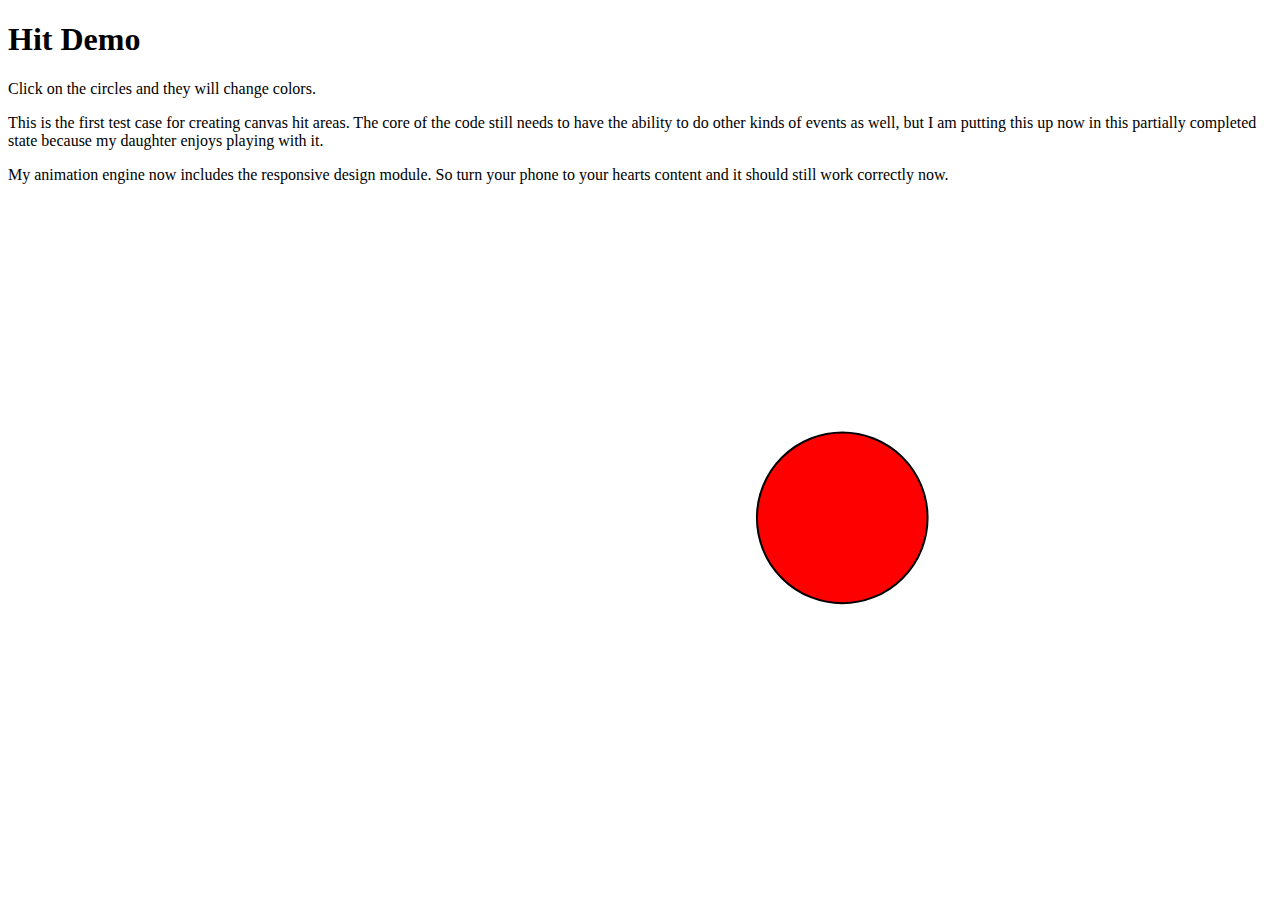
<file: circle-demo/index.html>
<!DOCTYPE html>
<!--
To change this license header, choose License Headers in Project Properties.
To change this template file, choose Tools | Templates
and open the template in the editor.
-->
<html>
	<head>
		<title>DEV - Kip Animator</title>
		<meta charset="UTF-8">
		<meta name="viewport" content="width=device-width">

		<style type ="text/css">
			#main-canvas{
				position:fixed;
				width: 100%;
				height: 100%;
				top: 0;
				left: 0;
			}
		</style>

		<script data-main="js/init" src="js/require.js"></script>
	</head>
	<body>
		<canvas id="main-canvas"></canvas>

		<h1>Hit Demo</h1>

		<p> Click on the circles and they will change colors.</p>
		
		<p>This is the first test case for creating canvas hit areas.  The core of the code still needs to have the ability to do other kinds of events as well, but I am putting this up now in this partially completed state because my daughter enjoys playing with it.</p>
		
		<p> My animation engine now includes the responsive design module. So turn your phone to your hearts content and it should still work correctly now.</p>
		
	</body>
</html>
</file>
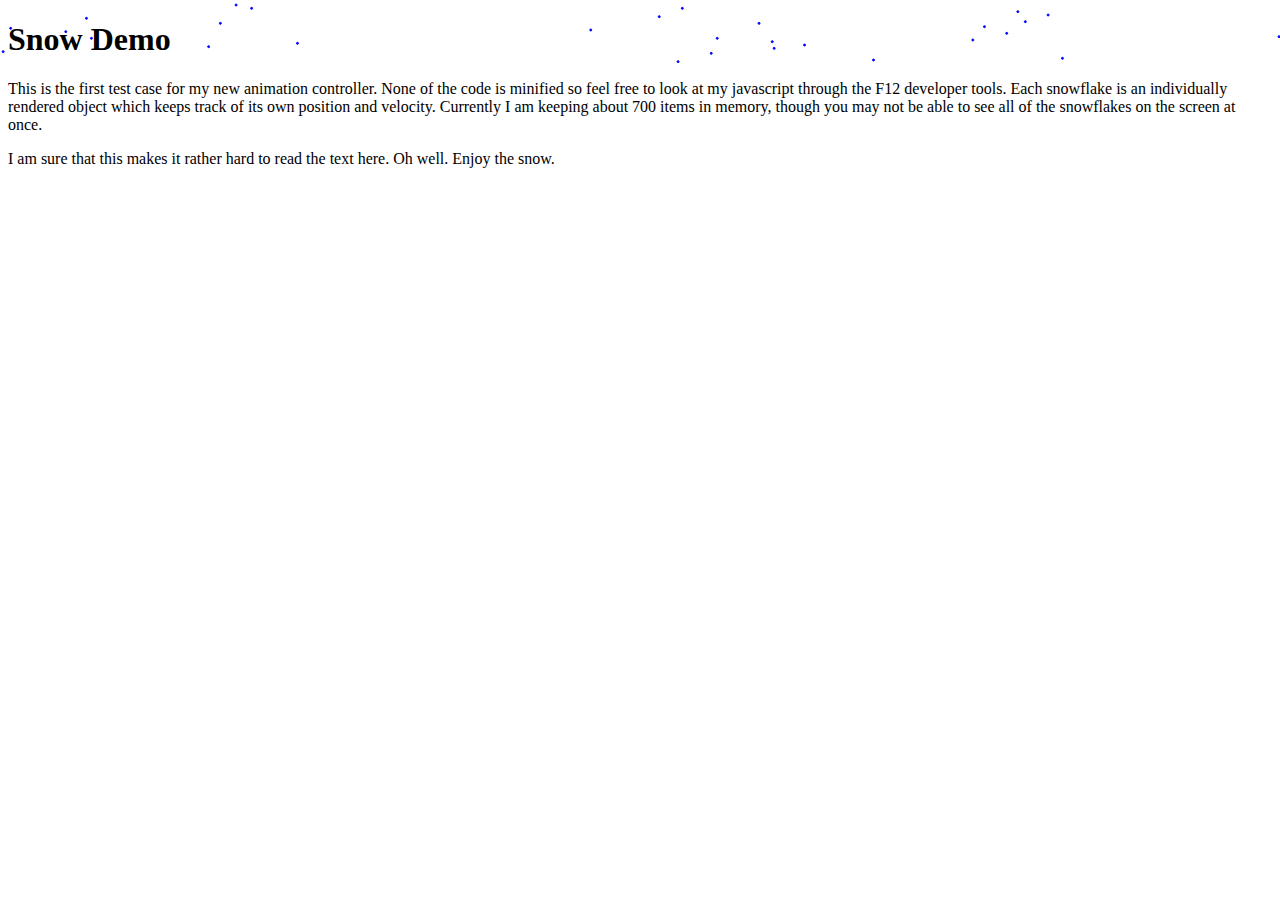
<file: snow/index.html>
<!DOCTYPE html>
<!--
To change this license header, choose License Headers in Project Properties.
To change this template file, choose Tools | Templates
and open the template in the editor.
-->
<html>
	<head>
		<title>DEV - Kip Animator</title>
		<meta charset="UTF-8">
		<meta name="viewport" content="width=device-width">

		<style type ="text/css">
			#main-canvas{
				position:fixed;
				width: 100%;
				height: 100%;
				top: 0;
				left: 0;
			}
		</style>

		<script data-main="js/init" src="js/require.js"></script>
	</head>
	<body>
		<canvas id="main-canvas"></canvas>

		<h1>Snow Demo</h1>

		<p>This is the first test case for my new animation controller.  None of the code is minified so feel free to look at my javascript through the F12 developer tools.  Each snowflake is an individually rendered object which keeps track of its own position and velocity.  Currently I am keeping about 700 items in memory, though you may not be able to see all of the snowflakes on the screen at once.</p>

		<p>I am sure that this makes it rather hard to read the text here.  Oh well.  Enjoy the snow.  </p>



	</body>
</html>
</file>
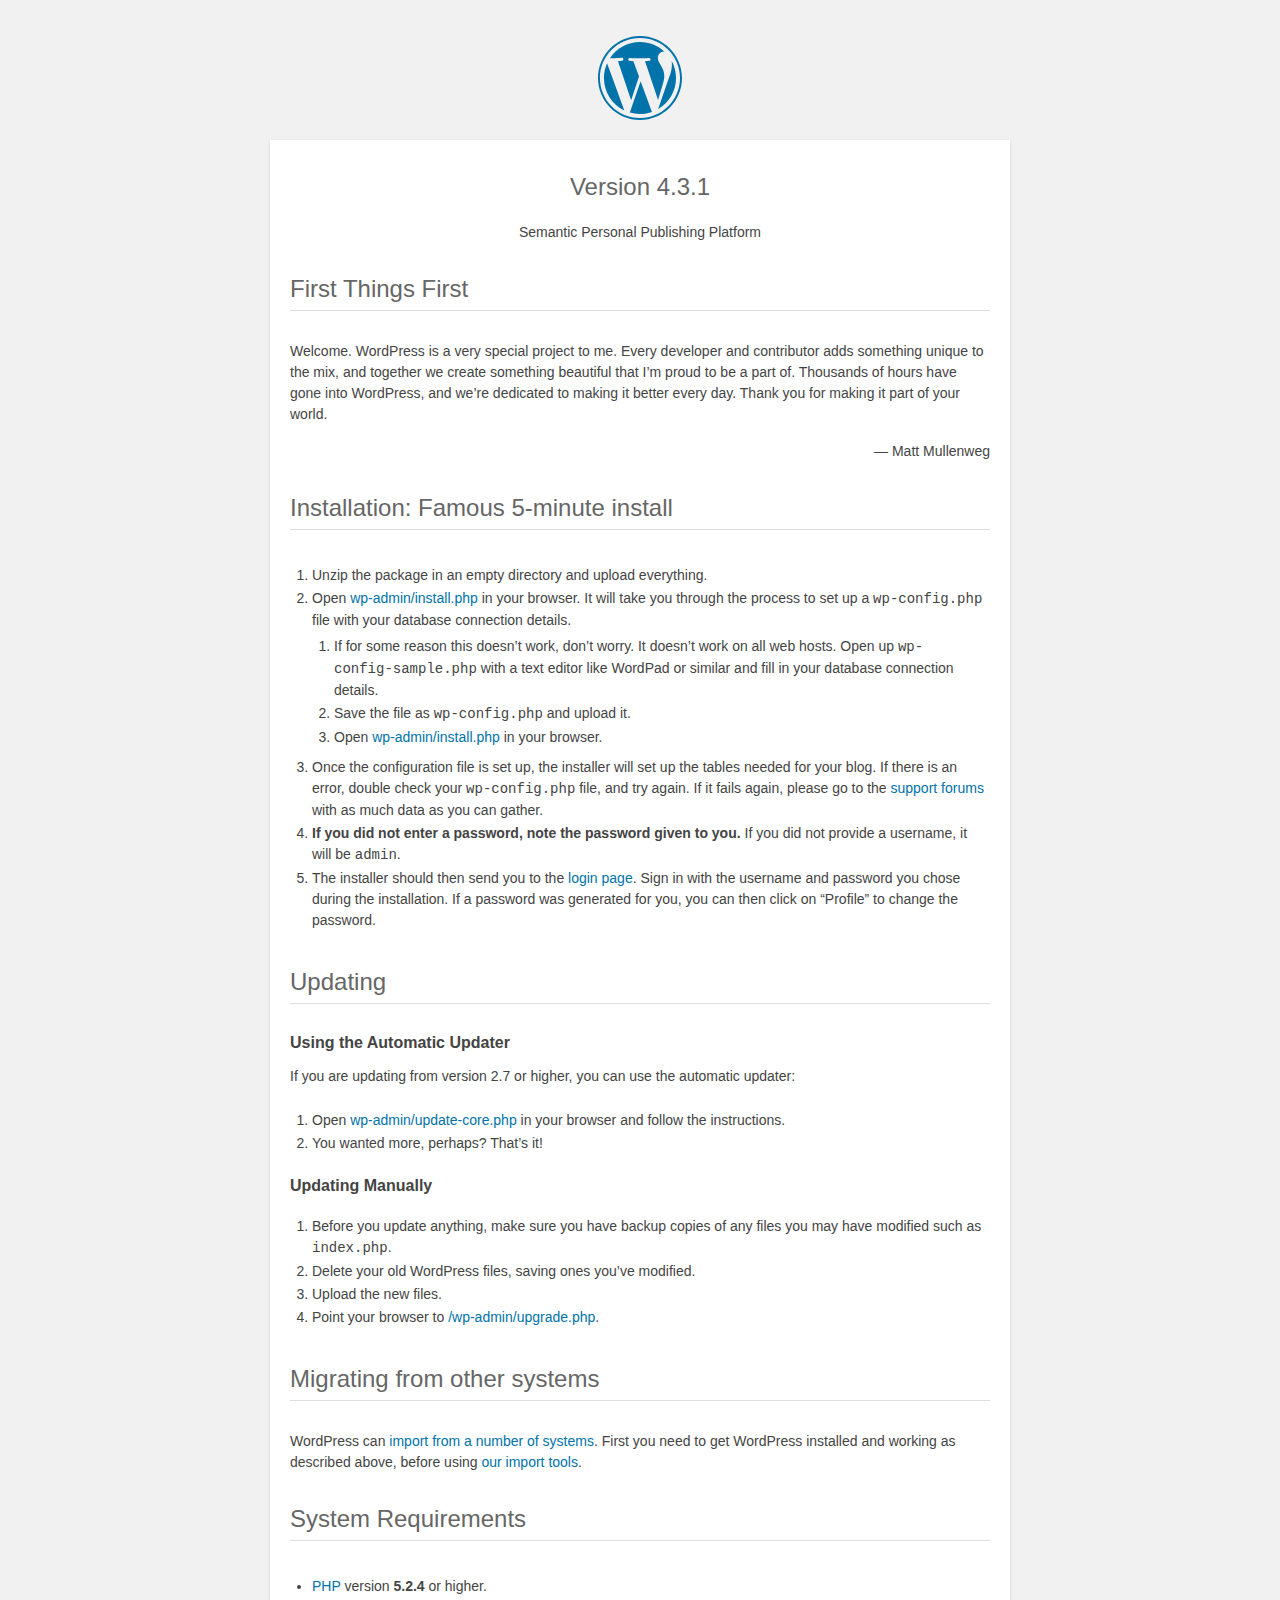
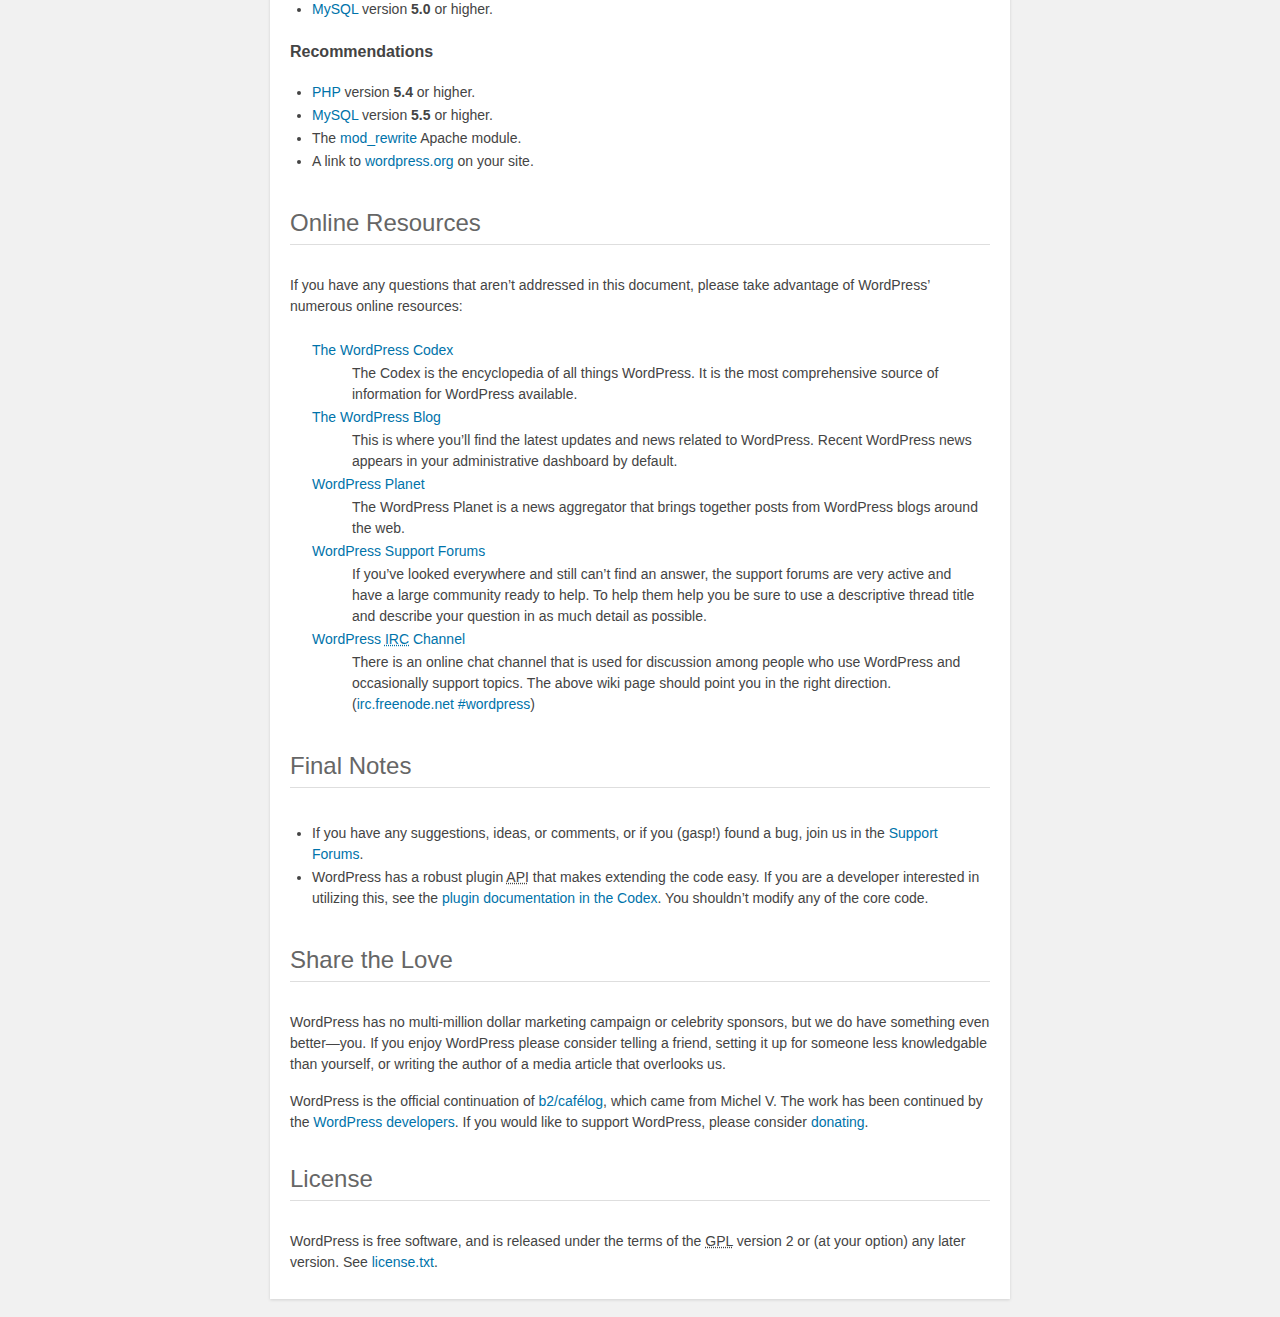
<file: readme.html>
<!DOCTYPE html>
<html>
<head>
	<meta name="viewport" content="width=device-width" />
	<meta http-equiv="Content-Type" content="text/html; charset=utf-8" />
	<title>WordPress &#8250; ReadMe</title>
	<link rel="stylesheet" href="wp-admin/css/install.css?ver=20100228" type="text/css" />
</head>
<body>
<h1 id="logo">
	<a href="https://wordpress.org/"><img alt="WordPress" src="wp-admin/images/wordpress-logo.png" /></a>
	<br /> Version 4.3.1
</h1>
<p style="text-align: center">Semantic Personal Publishing Platform</p>

<h1>First Things First</h1>
<p>Welcome. WordPress is a very special project to me. Every developer and contributor adds something unique to the mix, and together we create something beautiful that I&#8217;m proud to be a part of. Thousands of hours have gone into WordPress, and we&#8217;re dedicated to making it better every day. Thank you for making it part of your world.</p>
<p style="text-align: right">&#8212; Matt Mullenweg</p>

<h1>Installation: Famous 5-minute install</h1>
<ol>
	<li>Unzip the package in an empty directory and upload everything.</li>
	<li>Open <span class="file"><a href="wp-admin/install.php">wp-admin/install.php</a></span> in your browser. It will take you through the process to set up a <code>wp-config.php</code> file with your database connection details.
		<ol>
			<li>If for some reason this doesn&#8217;t work, don&#8217;t worry. It doesn&#8217;t work on all web hosts. Open up <code>wp-config-sample.php</code> with a text editor like WordPad or similar and fill in your database connection details.</li>
			<li>Save the file as <code>wp-config.php</code> and upload it.</li>
			<li>Open <span class="file"><a href="wp-admin/install.php">wp-admin/install.php</a></span> in your browser.</li>
		</ol>
	</li>
	<li>Once the configuration file is set up, the installer will set up the tables needed for your blog. If there is an error, double check your <code>wp-config.php</code> file, and try again. If it fails again, please go to the <a href="https://wordpress.org/support/" title="WordPress support">support forums</a> with as much data as you can gather.</li>
	<li><strong>If you did not enter a password, note the password given to you.</strong> If you did not provide a username, it will be <code>admin</code>.</li>
	<li>The installer should then send you to the <a href="wp-login.php">login page</a>. Sign in with the username and password you chose during the installation. If a password was generated for you, you can then click on &#8220;Profile&#8221; to change the password.</li>
</ol>

<h1>Updating</h1>
<h2>Using the Automatic Updater</h2>
<p>If you are updating from version 2.7 or higher, you can use the automatic updater:</p>
<ol>
	<li>Open <span class="file"><a href="wp-admin/update-core.php">wp-admin/update-core.php</a></span> in your browser and follow the instructions.</li>
	<li>You wanted more, perhaps? That&#8217;s it!</li>
</ol>

<h2>Updating Manually</h2>
<ol>
	<li>Before you update anything, make sure you have backup copies of any files you may have modified such as <code>index.php</code>.</li>
	<li>Delete your old WordPress files, saving ones you&#8217;ve modified.</li>
	<li>Upload the new files.</li>
	<li>Point your browser to <span class="file"><a href="wp-admin/upgrade.php">/wp-admin/upgrade.php</a>.</span></li>
</ol>

<h1>Migrating from other systems</h1>
<p>WordPress can <a href="https://codex.wordpress.org/Importing_Content">import from a number of systems</a>. First you need to get WordPress installed and working as described above, before using <a href="wp-admin/import.php" title="Import to WordPress">our import tools</a>.</p>

<h1>System Requirements</h1>
<ul>
	<li><a href="http://php.net/">PHP</a> version <strong>5.2.4</strong> or higher.</li>
	<li><a href="http://www.mysql.com/">MySQL</a> version <strong>5.0</strong> or higher.</li>
</ul>

<h2>Recommendations</h2>
<ul>
	<li><a href="http://php.net/">PHP</a> version <strong>5.4</strong> or higher.</li>
	<li><a href="http://www.mysql.com/">MySQL</a> version <strong>5.5</strong> or higher.</li>
	<li>The <a href="http://httpd.apache.org/docs/2.2/mod/mod_rewrite.html">mod_rewrite</a> Apache module.</li>
	<li>A link to <a href="https://wordpress.org/">wordpress.org</a> on your site.</li>
</ul>

<h1>Online Resources</h1>
<p>If you have any questions that aren&#8217;t addressed in this document, please take advantage of WordPress&#8217; numerous online resources:</p>
<dl>
	<dt><a href="https://codex.wordpress.org/">The WordPress Codex</a></dt>
		<dd>The Codex is the encyclopedia of all things WordPress. It is the most comprehensive source of information for WordPress available.</dd>
	<dt><a href="https://wordpress.org/news/">The WordPress Blog</a></dt>
		<dd>This is where you&#8217;ll find the latest updates and news related to WordPress. Recent WordPress news appears in your administrative dashboard by default.</dd>
	<dt><a href="https://planet.wordpress.org/">WordPress Planet</a></dt>
		<dd>The WordPress Planet is a news aggregator that brings together posts from WordPress blogs around the web.</dd>
	<dt><a href="https://wordpress.org/support/">WordPress Support Forums</a></dt>
		<dd>If you&#8217;ve looked everywhere and still can&#8217;t find an answer, the support forums are very active and have a large community ready to help. To help them help you be sure to use a descriptive thread title and describe your question in as much detail as possible.</dd>
	<dt><a href="https://codex.wordpress.org/IRC">WordPress <abbr title="Internet Relay Chat">IRC</abbr> Channel</a></dt>
		<dd>There is an online chat channel that is used for discussion among people who use WordPress and occasionally support topics. The above wiki page should point you in the right direction. (<a href="irc://irc.freenode.net/wordpress">irc.freenode.net #wordpress</a>)</dd>
</dl>

<h1>Final Notes</h1>
<ul>
	<li>If you have any suggestions, ideas, or comments, or if you (gasp!) found a bug, join us in the <a href="https://wordpress.org/support/">Support Forums</a>.</li>
	<li>WordPress has a robust plugin <abbr title="application programming interface">API</abbr> that makes extending the code easy. If you are a developer interested in utilizing this, see the <a href="https://codex.wordpress.org/Plugin_API" title="WordPress plugin API">plugin documentation in the Codex</a>. You shouldn&#8217;t modify any of the core code.</li>
</ul>

<h1>Share the Love</h1>
<p>WordPress has no multi-million dollar marketing campaign or celebrity sponsors, but we do have something even better&#8212;you. If you enjoy WordPress please consider telling a friend, setting it up for someone less knowledgable than yourself, or writing the author of a media article that overlooks us.</p>

<p>WordPress is the official continuation of <a href="http://cafelog.com/">b2/caf&#233;log</a>, which came from Michel V. The work has been continued by the <a href="https://wordpress.org/about/">WordPress developers</a>. If you would like to support WordPress, please consider <a href="https://wordpress.org/donate/" title="Donate to WordPress">donating</a>.</p>

<h1>License</h1>
<p>WordPress is free software, and is released under the terms of the <abbr title="GNU General Public License">GPL</abbr> version 2 or (at your option) any later version. See <a href="license.txt">license.txt</a>.</p>

</body>
</html>
</file>
<file: wp-admin/css/install.css>
html {
	background: #f1f1f1;
	margin: 0 20px;
}

body {
	background: #fff;
	color: #444;
	font-family: "Open Sans", sans-serif;
	margin: 140px auto 25px;
	padding: 20px 20px 10px 20px;
	max-width: 700px;
	-webkit-font-smoothing: subpixel-antialiased;
	-webkit-box-shadow: 0 1px 3px rgba(0,0,0,0.13);
	box-shadow: 0 1px 3px rgba(0,0,0,0.13);
}

a {
	color: #0073aa;
	text-decoration: none;
}

a:hover {
	color: #00a0d2;
}

h1 {
	border-bottom: 1px solid #dedede;
	clear: both;
	color: #666;
	font-size: 24px;
	margin: 30px 0;
	padding: 0;
	padding-bottom: 7px;
	font-weight: normal;
}

h2 {
	font-size: 16px;
}

p, li, dd, dt {
	padding-bottom: 2px;
	font-size: 14px;
	line-height: 1.5;
}

code, .code {
	font-family: Consolas, Monaco, monospace;
}

ul, ol, dl {
	padding: 5px 5px 5px 22px;
}

a img {
	border:0
}
abbr {
	border: 0;
	font-variant: normal;
}

label {
	cursor: pointer;
}

#logo {
	margin: 6px 0 14px 0;
	border-bottom: none;
	text-align:center
}
#logo a {
	background-image: url(../images/w-logo-blue.png?ver=20131202);
	background-image: none, url(../images/wordpress-logo.svg?ver=20131107);
	-webkit-background-size: 84px;
	background-size: 84px;
	background-position: center top;
	background-repeat: no-repeat;
	color: #999;
	height: 84px;
	font-size: 20px;
	font-weight: normal;
	line-height: 1.3em;
	margin: -130px auto 25px;
	padding: 0;
	text-decoration: none;
	width: 84px;
	text-indent: -9999px;
	outline: none;
	overflow: hidden;
	display: block;
}
.step {
	margin: 20px 0 15px;
}
.step, th {
	text-align: left;
	padding: 0;
}
.language-chooser.wp-core-ui .step .button.button-large {
	height: 36px;
	vertical-align: middle;
	font-size: 14px;
}
textarea {
	border: 1px solid #dfdfdf;
	font-family: "Open Sans", sans-serif;
	width: 100%;
	-webkit-box-sizing: border-box;
	-moz-box-sizing: border-box;
	box-sizing: border-box;
}

.form-table {
	border-collapse: collapse;
	margin-top: 1em;
	width: 100%;
}

.form-table td {
	margin-bottom: 9px;
	padding: 10px 20px 10px 0;
	font-size: 14px;
	vertical-align: top
}

.form-table th {
	font-size: 14px;
	text-align: left;
	padding: 10px 20px 10px 0;
	width: 140px;
	vertical-align: top;
}

.form-table code {
	line-height: 18px;
	font-size: 14px;
}

.form-table p {
	margin: 4px 0 0 0;
	font-size: 11px;
}

.form-table input {
	line-height: 20px;
	font-size: 15px;
	padding: 3px 5px;
	border: 1px solid #ddd;
	-webkit-box-shadow: inset 0 1px 2px rgba(0,0,0,0.07);
	box-shadow: inset 0 1px 2px rgba(0,0,0,0.07);
}

input,
submit {
	font-family: "Open Sans", sans-serif;
}

.form-table input[type=text],
.form-table input[type=email],
.form-table input[type=url],
.form-table input[type=password] {
	width: 206px;
}

.form-table th p {
	font-weight: normal;
}

.form-table.install-success td {
	vertical-align: middle;
	padding: 16px 20px 16px 0;
}

.form-table.install-success td p {
	margin: 0;
	font-size: 14px;
}

.form-table.install-success td code {
	margin: 0;
	font-size: 18px;
}

#error-page {
	margin-top: 50px;
}

#error-page p {
	font-size: 14px;
	line-height: 18px;
	margin: 25px 0 20px;
}

#error-page code, .code {
	font-family: Consolas, Monaco, monospace;
}

.wp-hide-pw > .dashicons {
	line-height: inherit;
}

#pass-strength-result {
	background-color: #eee;
	border: 1px solid #ddd;
	color: #23282d;
	margin: -2px 5px 5px 0px;
	padding: 3px 5px;
	text-align: center;
	width: 218px;
	-webkit-box-sizing: border-box;
	-moz-box-sizing: border-box;
	box-sizing: border-box;
	opacity: 0;
}

#pass-strength-result.short {
	background-color: #f1adad;
	border-color: #e35b5b;
	opacity: 1;
}

#pass-strength-result.bad {
	background-color: #fbc5a9;
	border-color: #f78b53;
	opacity: 1;
}

#pass-strength-result.good {
	background-color: #ffe399;
	border-color: #ffc733;
	opacity: 1;
}

#pass-strength-result.strong {
	background-color: #c1e1b9;
	border-color: #83c373;
	opacity: 1;
}

#pass1.short, #pass1-text.short {
	border-color: #e35b5b;
}

#pass1.bad, #pass1-text.bad {
	border-color: #f78b53;
}

#pass1.good, #pass1-text.good {
	border-color: #ffc733;
}

#pass1.strong, #pass1-text.strong {
	border-color: #83c373;
}

.pw-weak {
	display: none;
}

.message {
	border: 1px solid #c00;
	padding: 0.5em 0.7em;
	margin: 5px 0 15px;
	background-color: #ffebe8;
}

/* rtl:ignore */
#dbname,
#uname,
#pwd,
#dbhost,
#prefix,
#user_login,
#admin_email,
#pass1,
#pass2 {
	direction: ltr;
}

#pass1-text,
.show-password #pass1 {
	display: none;
}

.show-password #pass1-text
{
	display: inline-block;
}

.form-table span.description.important {
	font-size: 12px;
}


/* localization */
body.rtl,
.rtl textarea,
.rtl input,
.rtl submit {
	font-family: Tahoma, sans-serif;
}

:lang(he-il) body.rtl,
:lang(he-il) .rtl textarea,
:lang(he-il) .rtl input,
:lang(he-il) .rtl submit {
	font-family: Arial, sans-serif;
}

@media only screen and (max-width: 799px) {
	body {
		margin-top: 115px;
	}
	#logo a {
		margin: -125px auto 30px;
	}
}

@media screen and ( max-width: 782px ) {

	.form-table {
		margin-top: 0;
	}

	.form-table th,
	.form-table td {
		display: block;
		width: auto;
		vertical-align: middle;
	}

	.form-table th {
		padding: 20px 0 0;
	}

	.form-table td {
		padding: 5px 0;
		border: 0;
		margin: 0;
	}

	textarea,
	input {
		font-size: 16px;
	}

	.form-table td input[type="text"],
	.form-table td input[type="email"],
	.form-table td input[type="url"],
	.form-table td input[type="password"],
	.form-table td select,
	.form-table td textarea,
	.form-table span.description {
		width: 100%;
		font-size: 16px;
		line-height: 1.5;
		padding: 7px 10px;
		display: block;
		max-width: none;
		-webkit-box-sizing: border-box;
		-moz-box-sizing: border-box;
		box-sizing: border-box;
	}

}

body.language-chooser {
	max-width: 300px;
}

.language-chooser select {
	padding: 8px;
	width: 100%;
	display: block;
	border: 1px solid #ddd;
	background-color: #fff;
	color: #32373c;
	font-size: 16px;
	font-family: Arial, sans-serif;
	font-weight: normal;
}

.language-chooser p {
	text-align: right;
}

.screen-reader-input,
.screen-reader-text {
	position: absolute;
	margin: -1px;
	padding: 0;
	height: 1px;
	width: 1px;
	overflow: hidden;
	clip: rect(0 0 0 0);
	border: 0;
}

.spinner {
	background: url(../images/spinner.gif) no-repeat;
	-webkit-background-size: 20px 20px;
	background-size: 20px 20px;
	visibility: hidden;
	opacity: 0.7;
	filter: alpha(opacity=70);
	width: 20px;
	height: 20px;
	margin: 2px 5px 0;
}

.step .spinner {
	display: inline-block;
	margin-top: 8px;
	margin-right: 15px;
	vertical-align: top;
}

.button-secondary.hide-if-no-js,
.hide-if-no-js {
	display: none;
}

/**
 * HiDPI Displays
 */
@media print,
  (-webkit-min-device-pixel-ratio: 1.25),
  (min-resolution: 120dpi) {

	.spinner {
		background-image: url(../images/spinner-2x.gif);
	}

}
</file>
